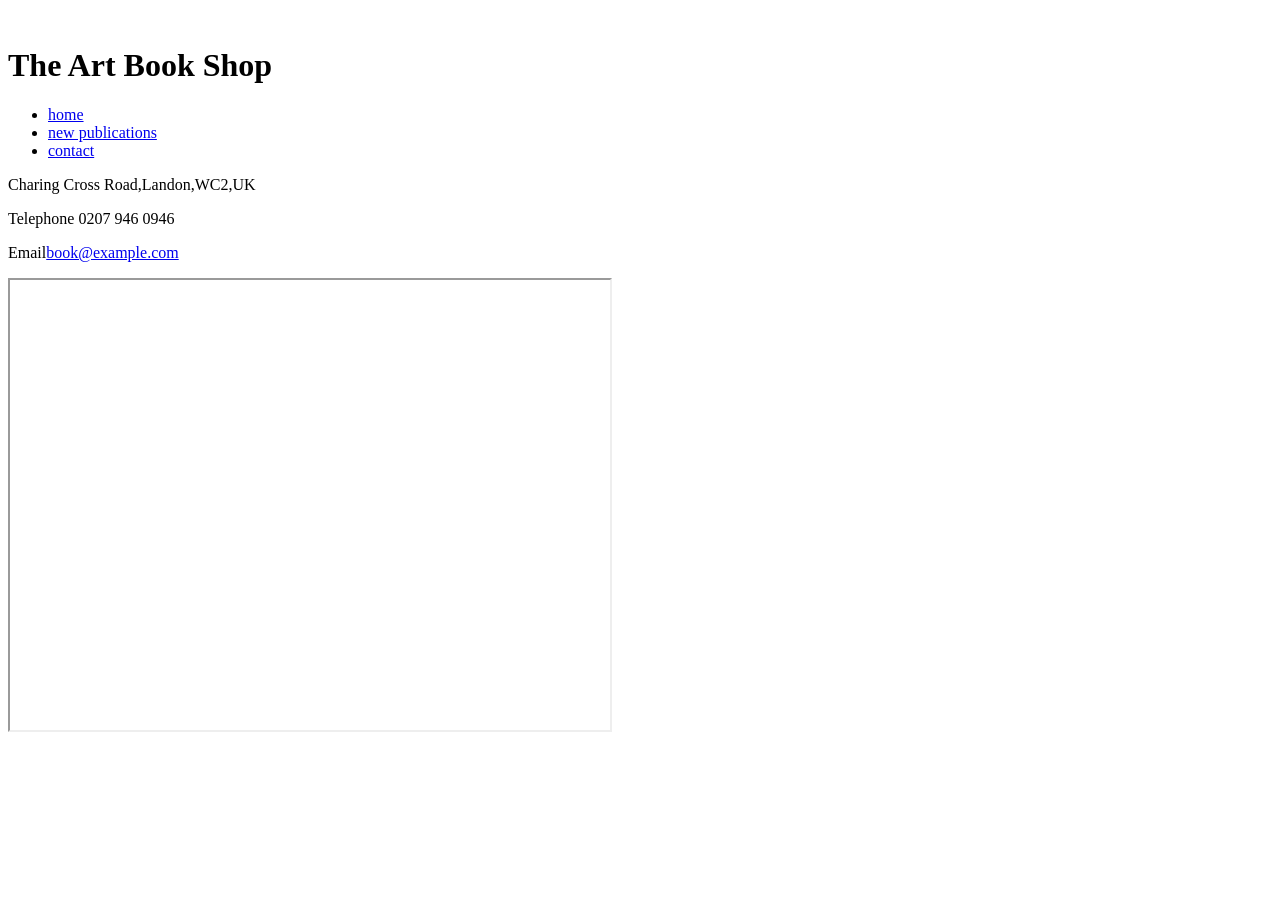
<file: bootstrap_project_location/index.html>
<!DOCTYPE html>
<html>
  <head>
    <title>The Art Book Shop</title>
  </head>
  <body>
    <br>
    <h1><strong>The Art Book Shop</strong></h1>
    <ul>
      <li><a href="#">home</a></li>
      <li><a href="#">new publications</a></li>
      <li><a href="#">contact</a></li>
    </ul>
    <p>Charing Cross Road,Landon,WC2,UK</p>
    <p>Telephone 0207 946 0946</p>
    <p>Email<a href="books@example">book@example.com</a></p>
    <iframe src="https://www.google.com/maps/embed?pb=!1m18!1m12!1m3!1d125531.57793013378!2d76.15320964155632!3d10.511548708807199!2m3!1f0!2f0!3f0!3m2!1i1024!2i768!4f13.1!3m3!1m2!1s0x3ba7ee15ed42d1bb%3A0x82e45aa016ca7db!2sThrissur%2C%20Kerala!5e0!3m2!1sen!2sin!4v1570886674778!5m2!1sen!2sin" width="600" height="450"></iframe>
  </body>
</html>
</file>
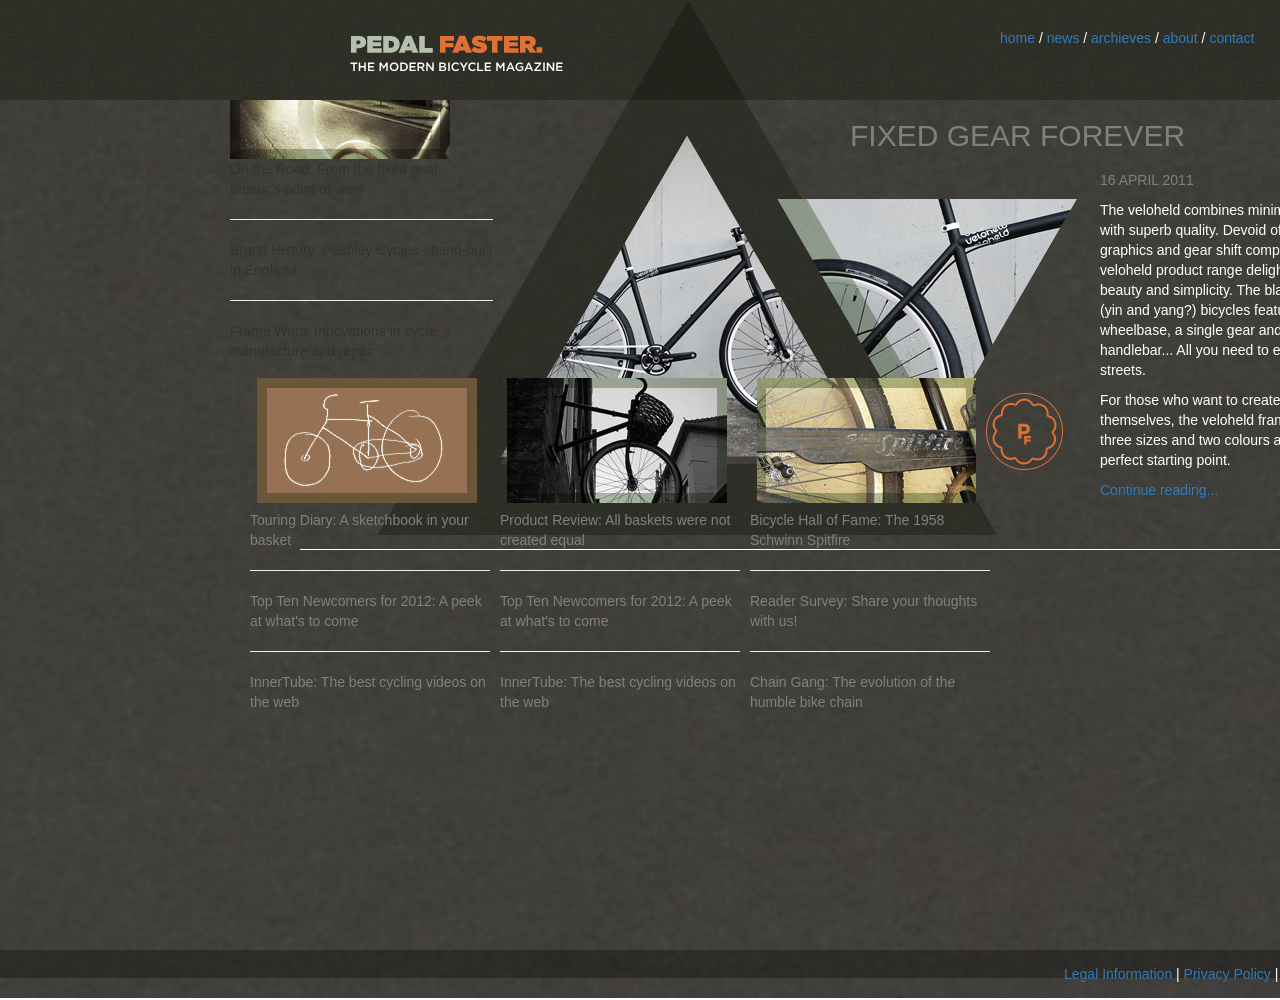
<file: html_css_BootStrap_project_Triangle/index.html>
<!DOCTYPE html>
<html>

<head>
  <!--link for stylesheet -->
  <link rel="stylesheet" href="style.css">
  <!--link for font family -->
  <link rel="stylesheet" href="https://maxcdn.bootstrapcdn.com/bootstrap/3.3.7/css/bootstrap.min.css" integrity="sha384-BVYiiSIFeK1dGmJRAkycuHAHRg32OmUcww7on3RYdg4Va+PmSTsz/K68vbdEjh4u" crossorigin="anonymous">
<!-- link gor bootstrap-->
  <link href="https://fonts.googleapis.com/css?family=Ubuntu" rel="stylesheet">
  <title>Pedal Faster</title>
</head>

<body>
  <!--main div starts here -->
  <div class="div1">
    <!--div for header -->
    <div class="divforheader">
      <div class="divfortextinheader">
        <img src="logo.png">
      </div>
      <div class="divforimageinheader">
        <img src="header-triangle.png">
      </div>
      <div class="divfornav">
        <a class="t" href="#">home <span style="color:white"> /</span></a>
        <a class="t" href="#"> news <span style="color:white"> /</span></a>
        <a class="t" href="#"> archieves <span style="color:white"> /</span></a>
        <a class="t" href="#"> about <span style="color:white"> /</span></a>
        <a class="t" href="#"> contact </a>
      </div>
    </div>
    <!--div for header ends here -->
    <div class="triangle">
      <img src="bg-triangle.png">
    </div>
    <!--division 2 starts here -->
    <div class="div2">
      <div class="div2cycle">
        <img src="triangles.png">
      </div>
      <div class="div2head">
        <p class="t">FIXED GEAR FOREVER</P>
      </div>
      <div class="div2text">
        <p style="font-size:14px; color:gray">16 APRIL 2011</p>
        <p style="color:white">The veloheld combines minimalist design with superb quality. Devoid of excessive graphics and gear shift components, the veloheld product range delights us with its beauty and simplicity. The black and white (yin and
          yang?) bicycles feature a short wheelbase, a single gear and a narrow handlebar... All you need to explore the city streets.</p>
        <p style="color:white">For those who want to create their bike themselves, the veloheld frames come in three sizes and two colours and are the perfect starting point.</p>
        <a href="#">Continue reading...</a>
      </div>
    </div>
    <!--division 2 ends here  -->
    <!--division 3 starts here -->
    <a href="#" style="font-size:24px">MORE ARTICLES</a>
    <div class="container">
      <div class="row">
        <div class="col-md-3">
        <img src="more1.jpg">
          <p class="t">On the Road: From the fixed gear fanatic's point of view</p>
          <hr>
          <p class="t">Brand History: Pashley Cycles - hand-built in England</p>
          <hr>
          <p class="t">Frame Wars: Innovations in cycle manufacture and repair</p>
        </div>
        </div>
      </div>
      <div class="partition2">
        <img style="padding:.5em;" src="more2.jpg">
        <div class="text">
          <p class="t">Touring Diary: A sketchbook in your basket</p>
          <hr>
          <p class="t">Top Ten Newcomers for 2012: A peek at what's to come</p>
          <hr>
          <p class="t">InnerTube: The best cycling videos on the web</p>
        </div>
      </div>
      <div class="partition3">
        <img style="padding:.5em;" src="more3.jpg">
        <div class="text">
          <p class="t">Product Review: All baskets were not created equal</p>
          <hr>
          <p class="t">Top Ten Newcomers for 2012: A peek at what's to come</p>
          <hr>
          <p class="t">InnerTube: The best cycling videos on the web</p>
        </div>
      </div>
      <div class="partition4">
        <img style="padding:.5em;" src="more4.jpg">
        <div class="text">
          <p class="t">Bicycle Hall of Fame: The 1958 Schwinn Spitfire</p>
          <hr>
          <p class="t">Reader Survey: Share your thoughts with us!</p>
          <hr>
          <p class="t">Chain Gang: The evolution of the humble bike chain</p>
        </div>
      </div>
    </div>
    <!--division3 ends here -->
    <!--division 4 starts here -->
    <div class="div4">
      <a style="margin-left:1050px" href="#">Legal Information<span style="color:white"> |</span></a>
      <a href="#">Privacy Policy<span style="color:white"> |</span></a>
      <a href="#">Copyright &copy Pedal Faster 2011</a>
    </div>
    <!--division 4 ends here -->
  </div>
  <!--main division ends here -->
</body>

</html>
</file>
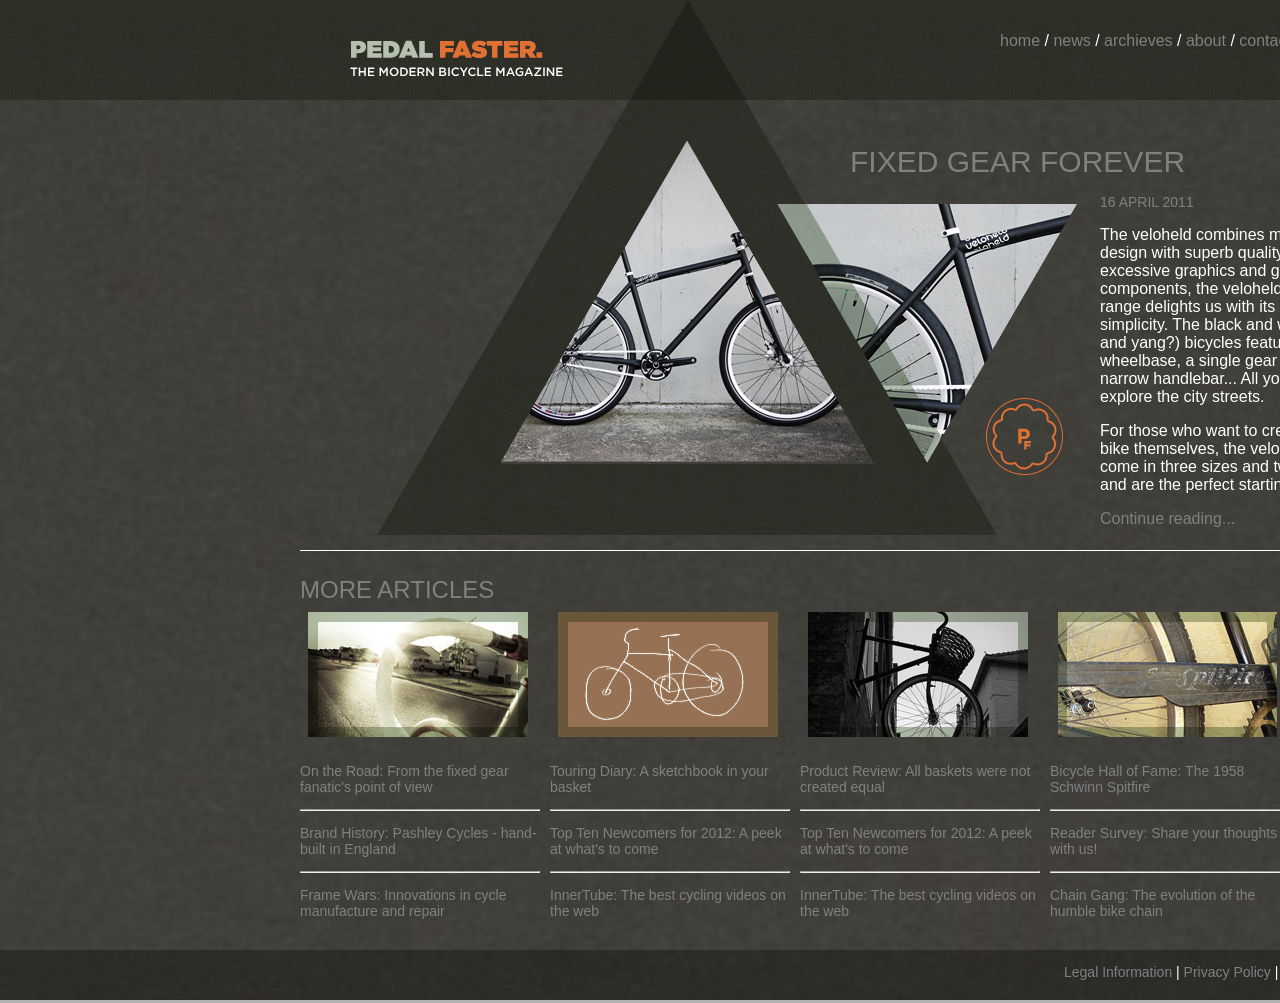
<file: html_css_bootstrap_project_trianglewebpage/index.html>
<!DOCTYPE html>
<html>

<head>
  <!--link for stylesheet -->
  <link rel="stylesheet" href="style.css">
  <!--link for font family -->
  <link href="https://fonts.googleapis.com/css?family=Ubuntu" rel="stylesheet">
  <title>Pedal Faster</title>
</head>

<body>
  <!--main div starts here -->
  <div class="div1">
    <!--div for header -->
    <div class="divforheader">
      <div class="divfortextinheader">
        <img src="logo.png">
      </div>
      <div class="divforimageinheader">
        <img src="header-triangle.png">
      </div>
      <div class="divfornav">
        <a class="t" href="#">home <span style="color:white"> /</span></a>
        <a class="t" href="#"> news <span style="color:white"> /</span></a>
        <a class="t" href="#"> archieves <span style="color:white"> /</span></a>
        <a class="t" href="#"> about <span style="color:white"> /</span></a>
        <a class="t" href="#"> contact </a>
      </div>
    </div>
    <!--div for header ends here -->
    <div class="triangle">
      <img src="bg-triangle.png">
    </div>
    <!--division 2 starts here -->
    <div class="div2">
      <div class="div2cycle">
        <img src="triangles.png">
      </div>
      <div class="div2head">
        <p class="t">FIXED GEAR FOREVER</P>
      </div>
      <div class="div2text">
        <p style="font-size:14px; color:gray">16 APRIL 2011</p>
        <p style="color:white">The veloheld combines minimalist design with superb quality. Devoid of excessive graphics and gear shift components, the veloheld product range delights us with its beauty and simplicity. The black and white (yin and
          yang?) bicycles feature a short wheelbase, a single gear and a narrow handlebar... All you need to explore the city streets.</p>
        <p style="color:white">For those who want to create their bike themselves, the veloheld frames come in three sizes and two colours and are the perfect starting point.</p>
        <a href="#">Continue reading...</a>
      </div>
    </div>
    <!--division 2 ends here  -->
    <!--division 3 starts here -->
    <div class="div3">
      <a href="#" style="font-size:24px">MORE ARTICLES</a>
      <div class="partition1">
        <img style="padding:.5em;" src="more1.jpg">
        <div class="text">
          <p class="t">On the Road: From the fixed gear fanatic's point of view</p>
          <hr>
          <p class="t">Brand History: Pashley Cycles - hand-built in England</p>
          <hr>
          <p class="t">Frame Wars: Innovations in cycle manufacture and repair</p>
        </div>
      </div>
      <div class="partition2">
        <img style="padding:.5em;" src="more2.jpg">
        <div class="text">
          <p class="t">Touring Diary: A sketchbook in your basket</p>
          <hr>
          <p class="t">Top Ten Newcomers for 2012: A peek at what's to come</p>
          <hr>
          <p class="t">InnerTube: The best cycling videos on the web</p>
        </div>
      </div>
      <div class="partition3">
        <img style="padding:.5em;" src="more3.jpg">
        <div class="text">
          <p class="t">Product Review: All baskets were not created equal</p>
          <hr>
          <p class="t">Top Ten Newcomers for 2012: A peek at what's to come</p>
          <hr>
          <p class="t">InnerTube: The best cycling videos on the web</p>
        </div>
      </div>
      <div class="partition4">
        <img style="padding:.5em;" src="more4.jpg">
        <div class="text">
          <p class="t">Bicycle Hall of Fame: The 1958 Schwinn Spitfire</p>
          <hr>
          <p class="t">Reader Survey: Share your thoughts with us!</p>
          <hr>
          <p class="t">Chain Gang: The evolution of the humble bike chain</p>
        </div>
      </div>
    </div>
    <!--division3 ends here -->
    <!--division 4 starts here -->
    <div class="div4">
      <a style="margin-left:1050px" href="#">Legal Information<span style="color:white"> |</span></a>
      <a href="#">Privacy Policy<span style="color:white"> |</span></a>
      <a href="#">Copyright &copy Pedal Faster 2011</a>
    </div>
    <!--division 4 ends here -->
  </div>
  <!--main division ends here -->
</body>

</html>
</file>
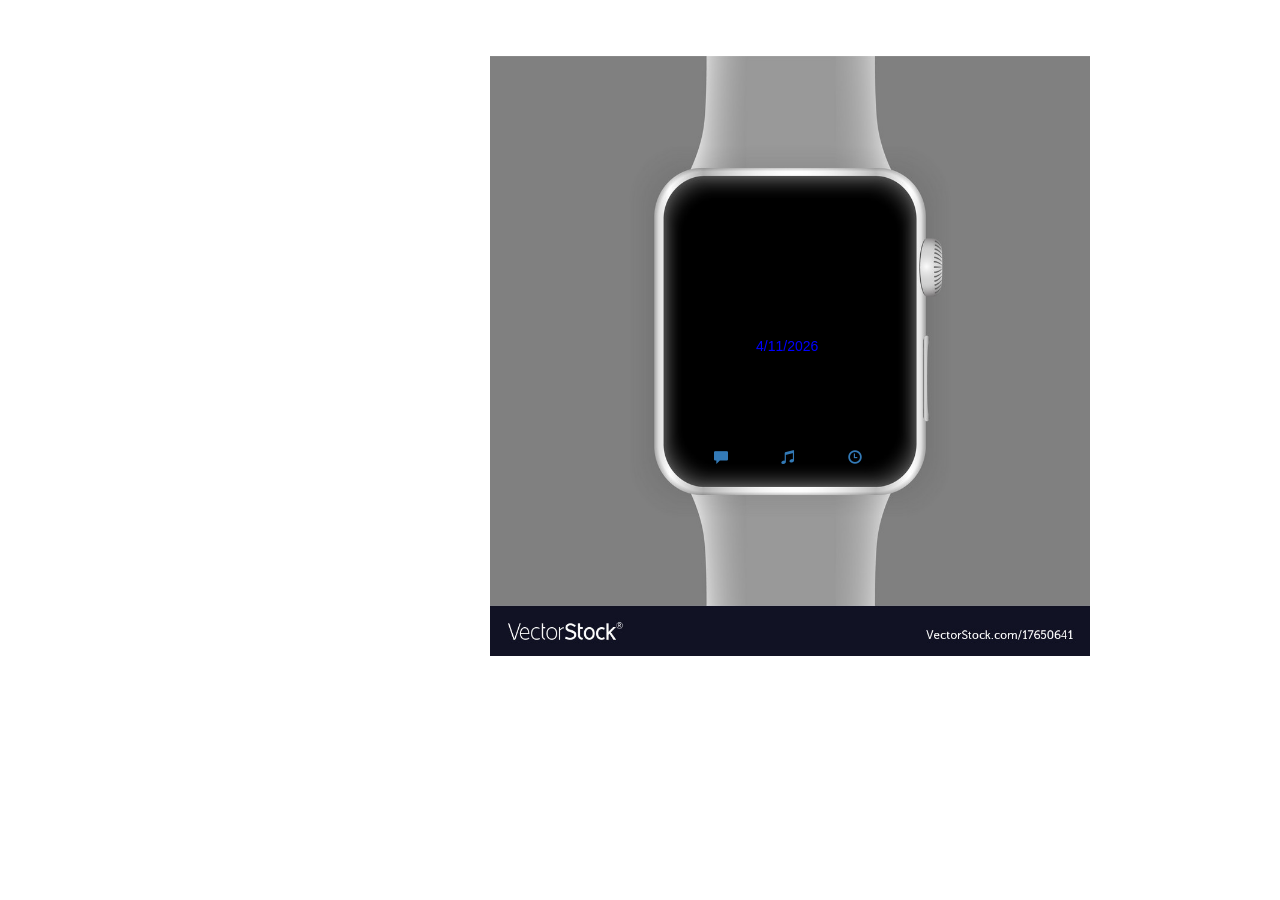
<file: html_css_js_project_stopwatch/index.html>
<!DOCTYPE html>
<html>
  <head>
    <title>smart watch</title>
    <meta name="viewport" content="width=device-width, initial-scale=1">
    <link rel="stylesheet" href="https://cdnjs.cloudflare.com/ajax/libs/font-awesome/4.7.0/css/font-awesome.min.css">
    <link rel="stylesheet" href="https://maxcdn.bootstrapcdn.com/bootstrap/3.3.7/css/bootstrap.min.css" integrity="sha384-BVYiiSIFeK1dGmJRAkycuHAHRg32OmUcww7on3RYdg4Va+PmSTsz/K68vbdEjh4u" crossorigin="anonymous">
     <script src="https://ajax.googleapis.com/ajax/libs/jquery/3.4.1/jquery.min.js"></script>
     <style media="screen">
       /*#section
       {
         overflow: scroll;
       }*/
     </style>
  </head>
  <body onload="startTime()">
    <div style="margin-left:35em;margin-top:4em;">
      <img src="watch.jpg" width="600" height="600">
      <div style="position:absolute;margin-left:16em;top:32em;">
        <nav>
          <a href="index1.html" class="current"><span class="glyphicon glyphicon-comment"></span></a>
          <a href="index2.html"style="margin-left:3.5em;"><span class="glyphicon glyphicon-music"></span></a>
          <a href="index3.html"style="margin-left:3.5em;"><span class="glyphicon glyphicon-time"></span></a>
        </nav>
        </div>
        <section id="section">
                <div id="content">
                  <div id="clock" style="color:white;font-size:25px;position:absolute;top:12em;margin-left:10em;"></div>
                  <div id="date" style="position:absolute;color:blue;top:24em;margin-left:19em;"></div>
                </div>
        </section>
    </div>
    <script type="text/javascript"src="javascript.js"></script>
  </body>
</html>
</file>
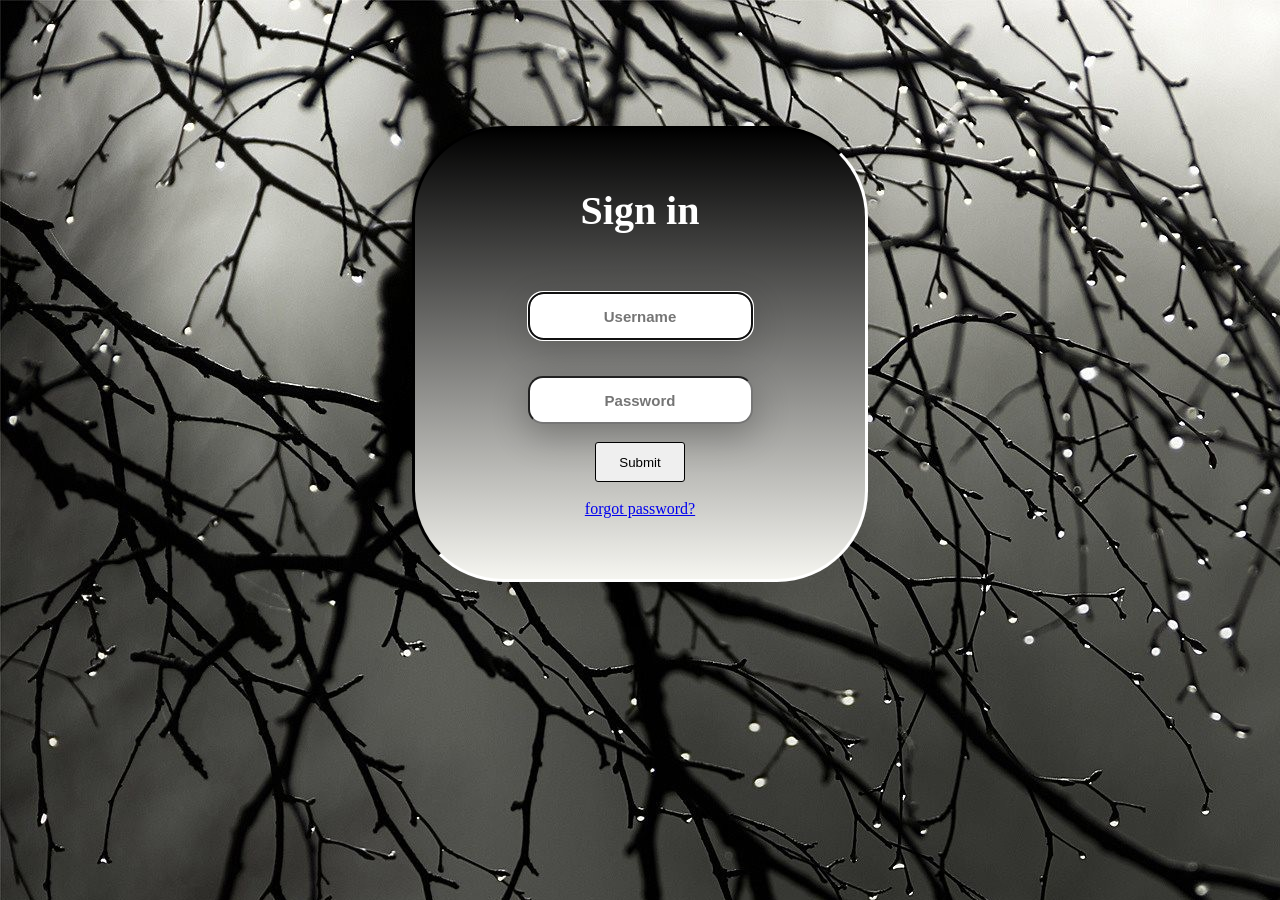
<file: html_css_project_loginPage/index.html>
<!DOCTYPE html>
<html>
  <head>
    <title>Login page</title>
    <link rel="stylesheet" href="style.css">
  </head>

  <body>
    <div class="margin">
    <center><div class="border">
      <br>
      <p>Sign in</p>
      <br>
      <input class="us" id="user" type="text" required="required" placeholder="Username">
      <div id="fe">
      </div>
      <br><br>
      <input class="ps" type="text" required="required" placeholder="Password">
      <br><br>
      <input class="sub" type="submit" name="Submit" value="Submit">
      <br><br>
      <a href="#">forgot password?</a>
    </div></center>
    </div>
      <script src="script.js"type="text/javascript"></script>
  </body>
</html>
</file>
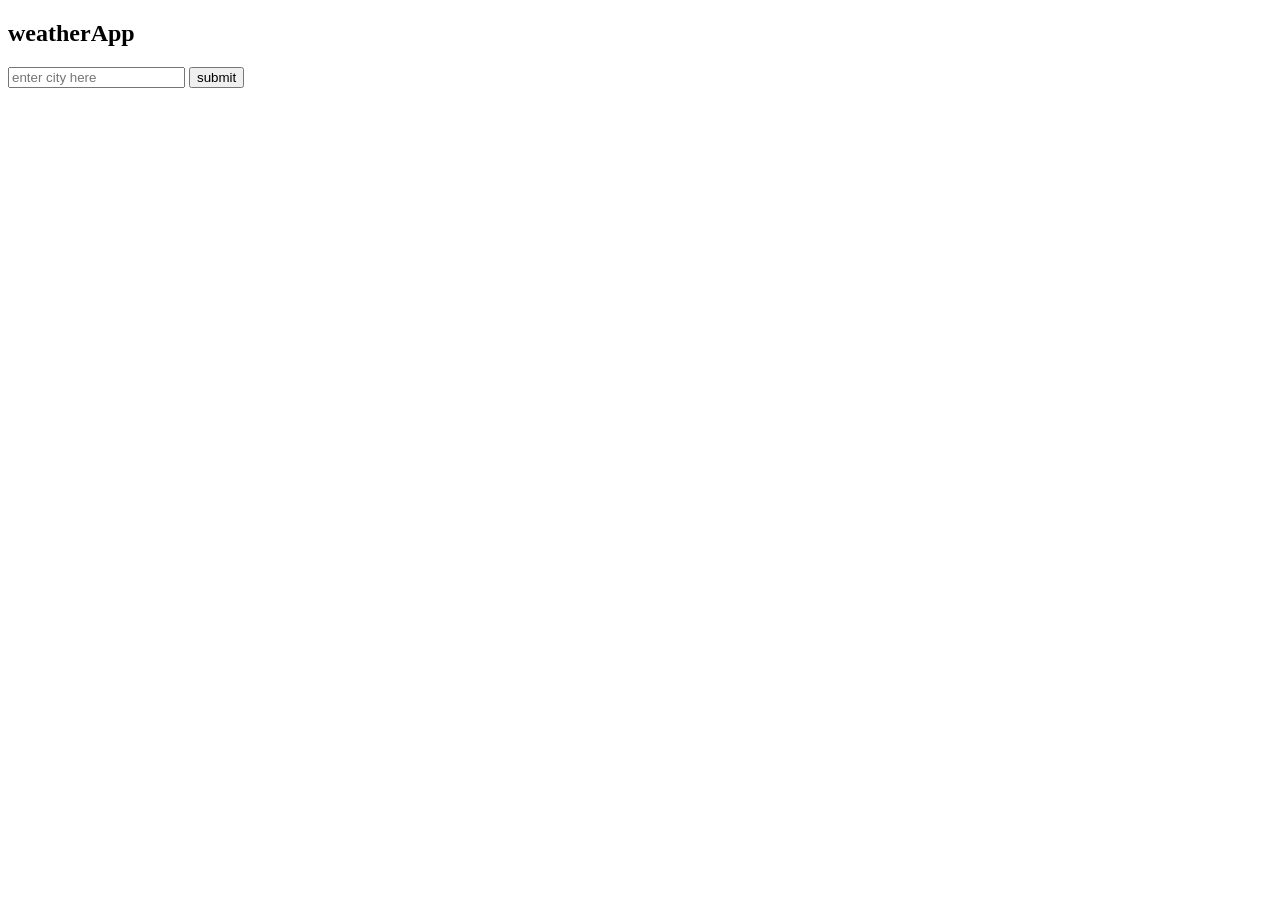
<file: html_js_css_project_weatherapp/index.html>
<!DOCTYPE html>
<html>
  <head>
    <title>My weatherApp</title>
  </head>
  <body>
    <h2>weatherApp</h2>
    <input id="city" type="text"placeholder="enter city here">
    <button id="submitcity"type="button">submit</button>
    <div id="weather"></div>
    <!-- link for jquery-->
    <div id="description"></div>
    <script src="https://ajax.googleapis.com/ajax/libs/jquery/3.1.1/jquery.min.js"></script>
    <script src="https://maxcdn.bootstrapcdn.com/bootstrap/3.3.7/js/bootstrap.min.js" integrity="sha384-Tc5IQib027qvyjSMfHjOMaLkfuWVxZxUPnCJA7l2mCWNIpG9mGCD8wGNIcPD7Txa" crossorigin="anonymous"></script>
    <!--local javascripts link-->
    <script src="javascript.js"></script>
  </body>
</html>
</file>
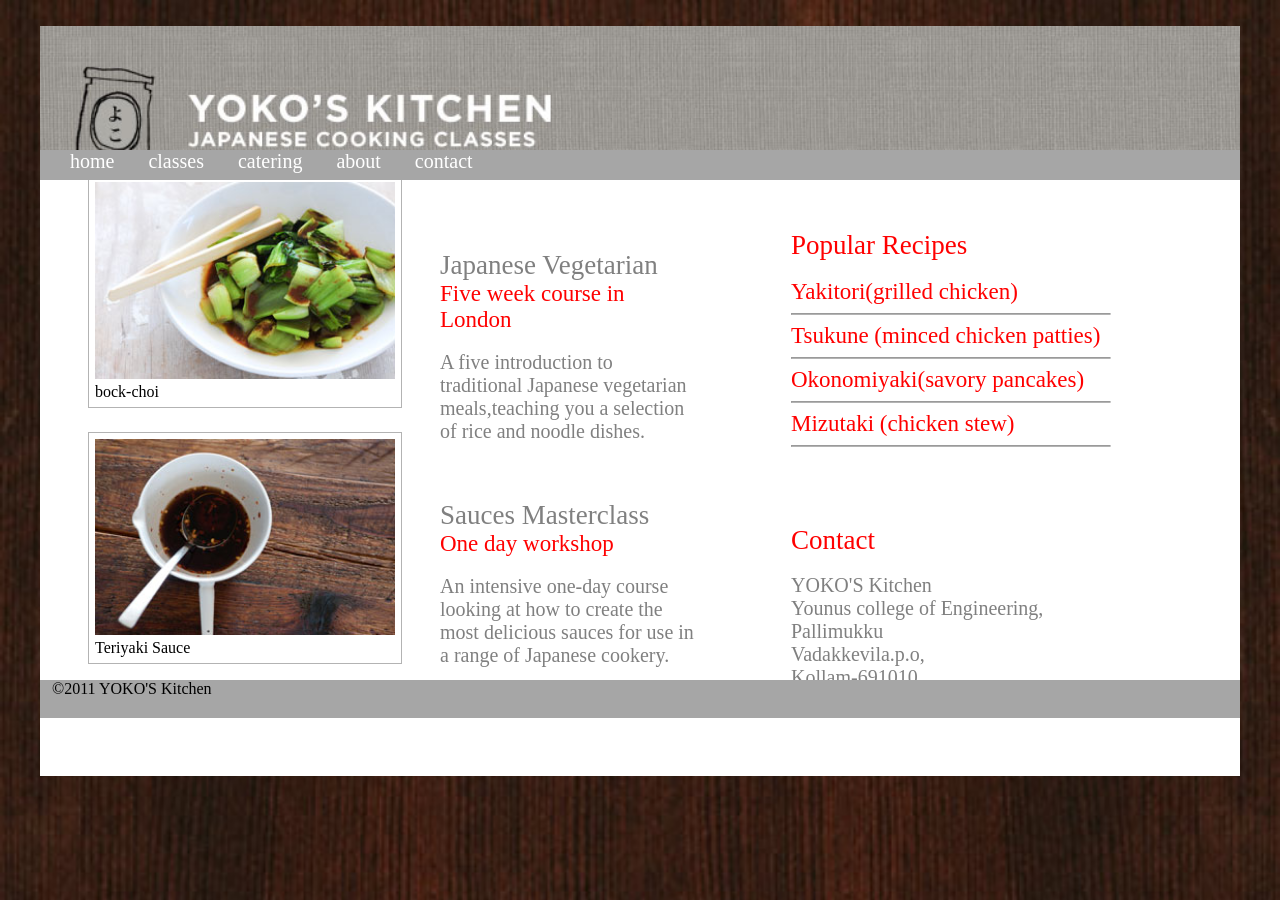
<file: html_Project_1_yokos kitchen/index.html>
<!DOCTYPE html>
<html>
  <head>
    <title>task 2</title>
    <link rel="stylesheet" href="stylesheet.css">
    <link href="https://fonts.googleapis.com/css?family=Ubuntu" rel="stylesheet">
  </head>

  <body>
        <br>
          <div class="border">
            <div class="div1">
          <header></header>
          <div class="home">
            <a class="bordertotext" href="#">  home</a>
            <a class="bordertotext" href="#">  classes</a>
            <a class="bordertotext" href="#">  catering</a>
            <a class="bordertotext" href="#">  about</a>
            <a class="bordertotext" href="#">  contact</a>
          </div>
          </div>
          <div>
            <div class="div1" id="image" >
              <img src="bok-choi.jpg" width="300">
              <figcaption>bock-choi</figcaption>
            </div>
            <div class="div1" id="image">
                <img src="teriyaki.jpg" width="300">
                <figcaption>Teriyaki Sauce</figcaption>
            </div>
          </div>
          <div >
            <div class="div2">
              <div class="head gray">Japanese Vegetarian</div>
              <div class="red head1">Five week course in London</div>
              <br>
              <div class="gray head2">A five introduction to traditional Japanese vegetarian meals,teaching you a selection of rice and noodle dishes.</div>
            </div >
            <div class="div3">
              <div  class="head gray">Sauces Masterclass</div>
              <div class="red head1">One day workshop</div>
              <br>
              <div class="gray head2">An intensive one-day course looking at how to create the most delicious sauces for use in a range of Japanese cookery.</div>
            </div>
          </div>
          <div class="line">
          <div class="div4">
            <div class="head red">Popular Recipes</div>
            <br>
            <div class="red head1">Yakitori(grilled chicken)</div>
            <hr>
            <div class="red head1">Tsukune (minced chicken patties)</div>
            <hr>
            <div class="red head1">Okonomiyaki(savory pancakes)</div>
            <hr>
            <div class="red head1">Mizutaki (chicken stew)</div>
            <hr>
          </div>
          <div class="div5">
            <div class="red head">Contact</div>
            <br>
            <div class="gray head2">YOKO'S Kitchen<br>Younus college of Engineering,<br>Pallimukku<br>Vadakkevila.p.o,<br>Kollam-691010,</div>
            <br><br>
          </div>
          </div>
          <footer><p style="padding-bottom:2%; padding-left: 1%;">&copy2011 YOKO'S Kitchen</p></footer>
  </body>
</html>
</file>
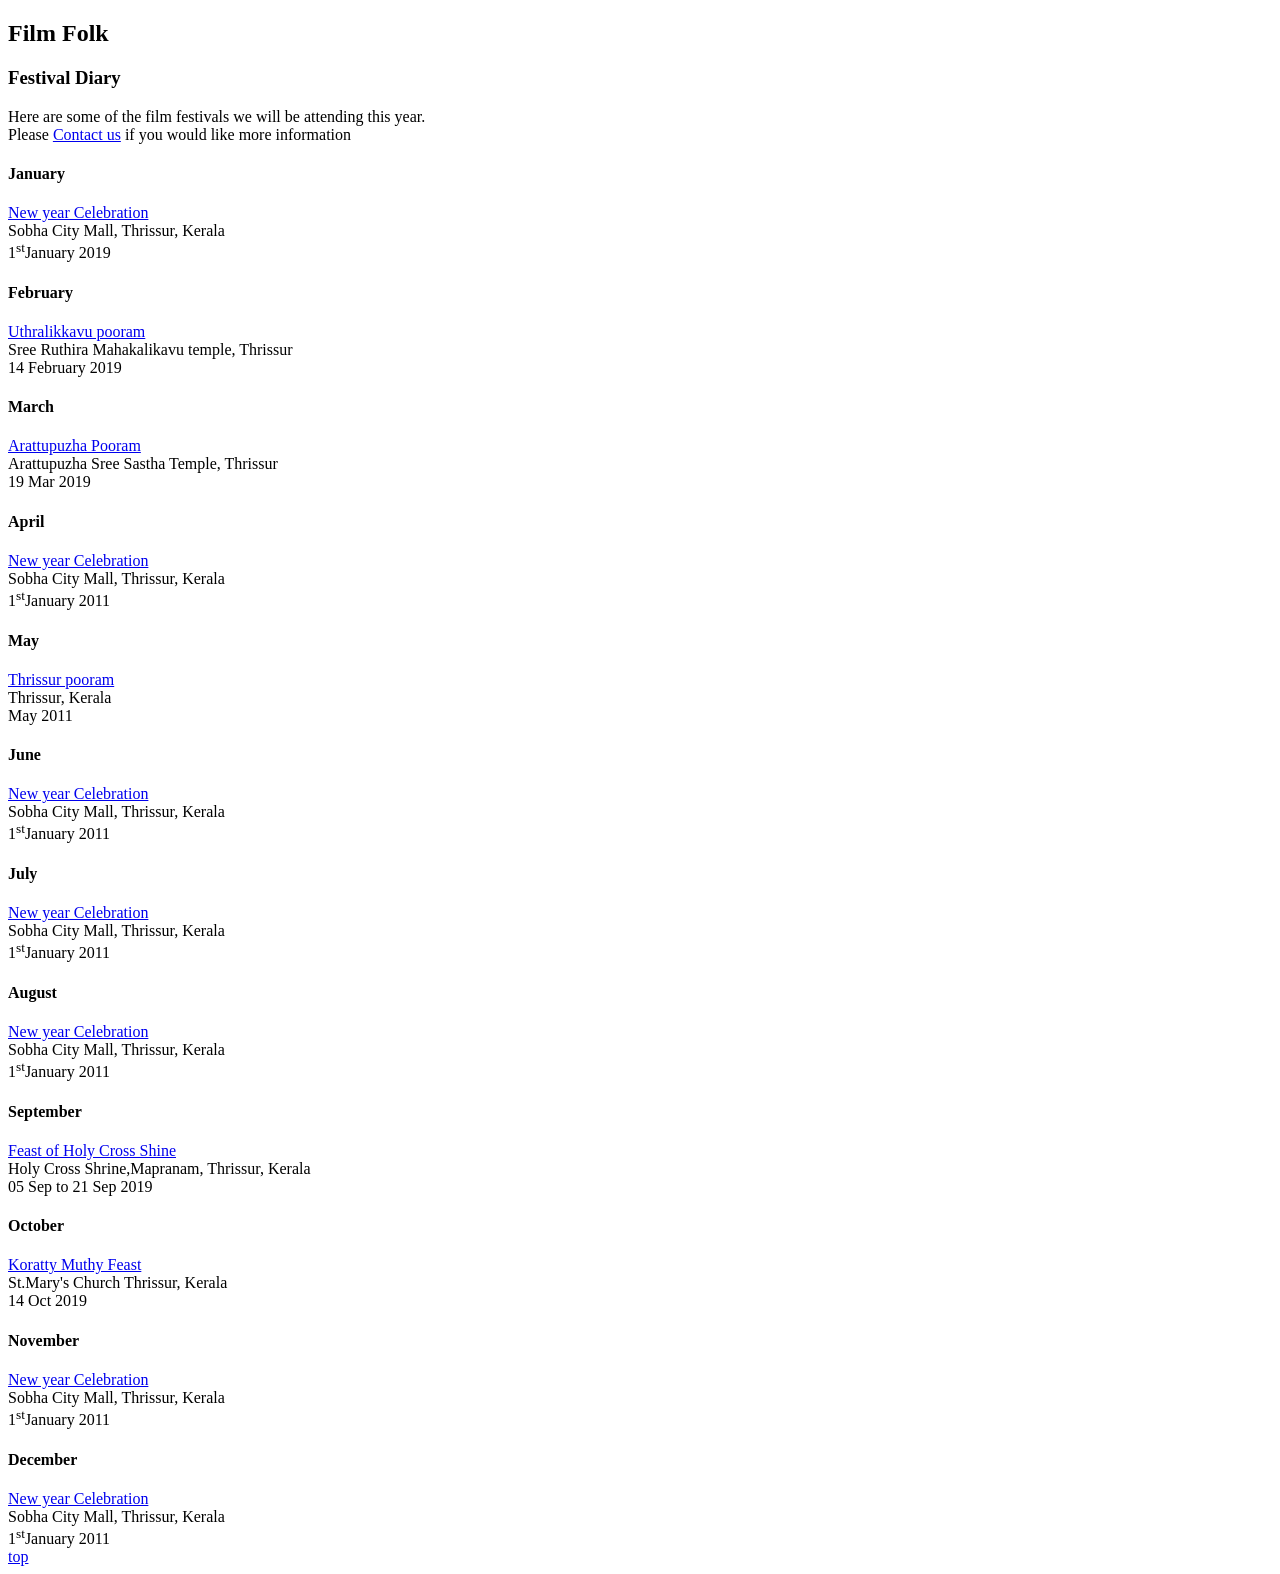
<file: html_project_fest/index.html>
<!DOCTYPE html>
<html>
<head>
  <title>task1</title>
</head>
<body>
  <h2><strong>Film Folk</strong></h2>
  <h3>Festival Diary</h3>
  <p>Here are some of the film festivals we will be attending this year.<br>Please <a href="contact us.html">Contact us</a> if you would like more information</p>
  <h4>January</h4>
  <a href="https://en.wikipedia.org/wiki/New_Year">New year Celebration<br></a>
  Sobha City Mall, Thrissur, Kerala <br>1<sup>st</sup>January 2019
<h4>February</h4>
<a href="https://www.keralatourism.org/event/uttralikkavu-pooram/52">Uthralikkavu pooram<br></a>
  Sree Ruthira Mahakalikavu temple, Thrissur<br>14 February 2019
<h4>March</h4>
<a href="https://www.keralatourism.org/event/arattupuzha-pooram/3">Arattupuzha Pooram<br></a>
  Arattupuzha Sree Sastha Temple, Thrissur <br>19 Mar 2019
<h4>April</h4>
<a href="https://en.wikipedia.org/wiki/New_Year">New year Celebration<br></a>
  Sobha City Mall, Thrissur, Kerala <br>1<sup>st</sup>January 2011
<h4>May</h4>
<a href="https://en.wikipedia.org/wiki/Thrissur_Pooram">Thrissur pooram<br></a>
 Thrissur, Kerala <br>May 2011
<h4>June</h4>
<a href="https://en.wikipedia.org/wiki/New_Year">New year Celebration<br></a>
Sobha City Mall, Thrissur, Kerala <br>1<sup>st</sup>January 2011
<h4>July</h4>
<a href="https://en.wikipedia.org/wiki/New_Year">New year Celebration<br></a>
Sobha City Mall, Thrissur, Kerala <br>1<sup>st</sup>January 2011
<h4>August</h4>
<a href="https://en.wikipedia.org/wiki/New_Year">New year Celebration<br></a>
Sobha City Mall, Thrissur, Kerala <br>1<sup>st</sup>January 2011
<h4>September</h4>
<a href="https://www.keralatourism.org/event/mapranam-church-feast/29">Feast of Holy Cross Shine<br></a>
Holy Cross Shrine,Mapranam, Thrissur, Kerala <br>05 Sep to 21 Sep 2019
<h4>October</h4>
<a href="https://www.keralatourism.org/event/koratty-muthy-feast/96">Koratty Muthy Feast<br></a>
St.Mary's Church Thrissur, Kerala <br>14 Oct 2019
<h4>November</h4>
<a href="https://en.wikipedia.org/wiki/New_Year">New year Celebration<br></a>
 Sobha City Mall, Thrissur, Kerala <br>1<sup>st</sup>January 2011
<h4>December</h4>
<a href="https://en.wikipedia.org/wiki/New_Year">New year Celebration<br></a>
Sobha City Mall, Thrissur, Kerala <br>1<sup>st</sup>January 2011<br>
<a href="task1.html" target="_top">top</a>
</body>
</html>
</file>
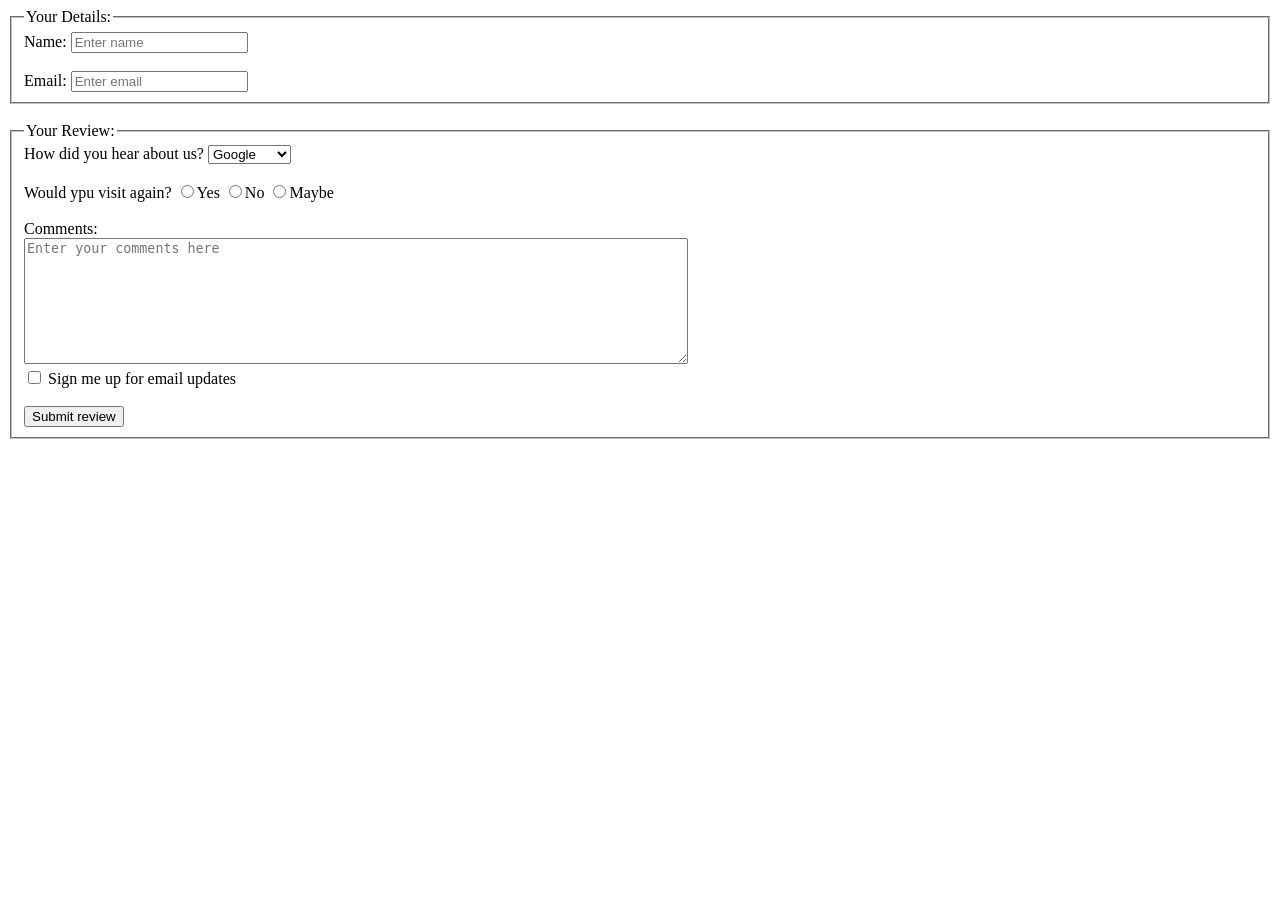
<file: html_project_googleform/index.html>
<!DOCTYPE html>
<html>
  <head>
    <title>Google Form</title> <!--titile-->
  </head>
  <form action="#" method="post"><!--the form starts here-->
    <fieldset> <!--first field for name and email-->
      <legend>Your Details:</legend>
      Name:
      <input type="text" placeholder="Enter name" name="Username"><br><br>
      Email:
      <input type="text" placeholder="Enter email" name="Email">
    </fieldset><!--first field for name and email ends here-->
    <br>
    <fieldset> <!--second field for review-->
      <legend>Your Review:</legend>
    How did you hear about us?
    <select>  <!--for drop down box-->
      <option value="Google">Google</option>
      <option value="Whatsapp">Whatsapp</option>
      <option value="Instagram">Instagram</option>
    </select>
    <br><br>
    Would ypu visit again?
    <input type="radio" name="yes" value="Yes">Yes  <!--for radio button-->
    <input type="radio"  name="yes" value="No">No
    <input type="radio" name="yes" value="Maybe">Maybe
    <br><br>
    Comments:
    <br>
    <textarea placeholder="Enter your comments here" rows="8" cols="80"></textarea><br><!--for textarea-->
    <input type="checkbox"> Sign me up for email updates<!--for checkbox-->
    <br><br>
    <input type="submit" value="Submit review"><!-- for submit button-->
  </fieldset><!--second field for review ends here-->
</form><!--the form ends here-->
</html>
</file>
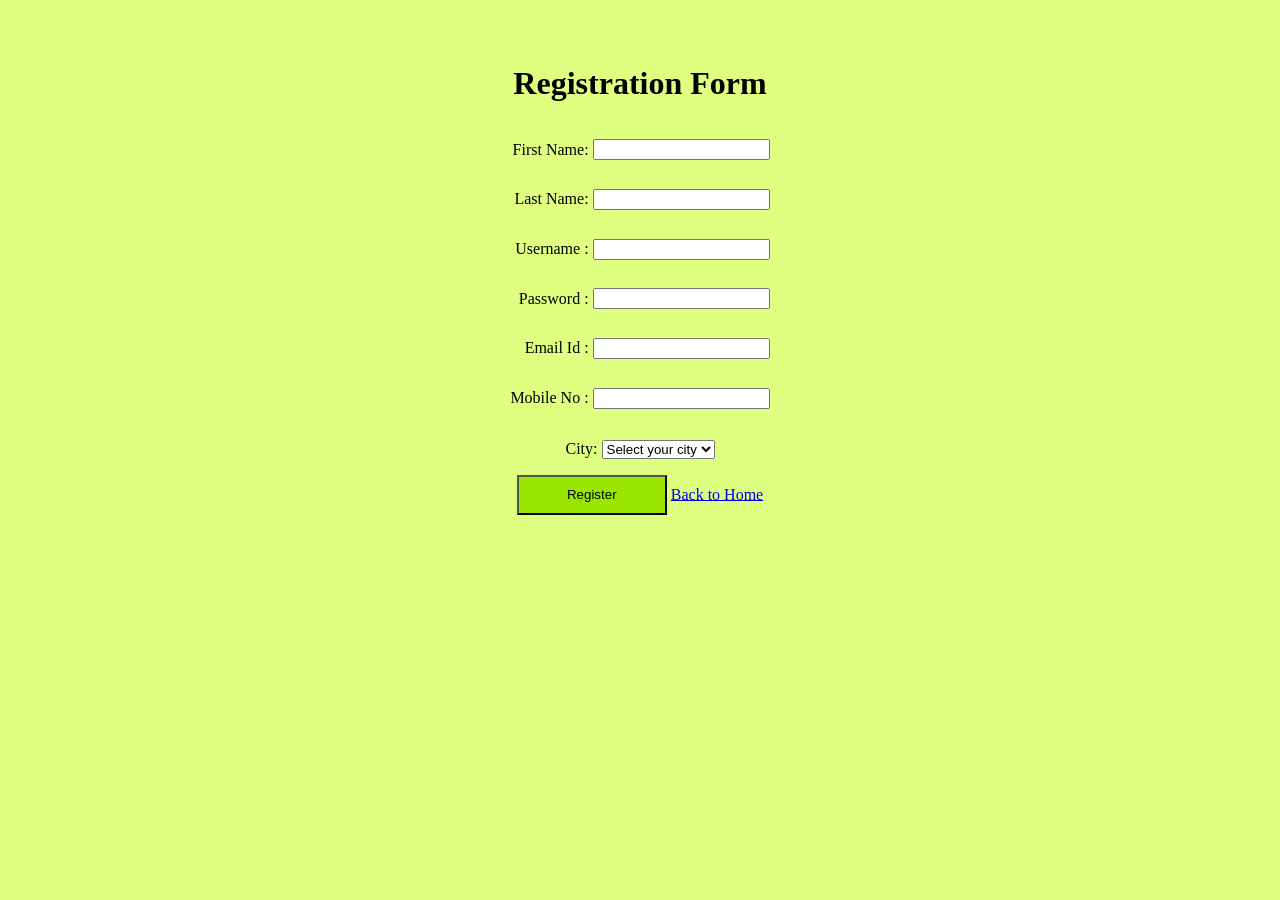
<file: html_project_registrationPage/index.html>
<!DOCTYPE html>
<html>
  <head>
    <title>formTask2</title>
  </head>
  <body bgcolor=#dfff80>
    <br><br>
    <center>
    <strong><h1>Registration Form</h1></strong>
    </center>
    <!--Registration form starts here-->
  <form   action="#" method="post">

    <center>
      <table height="300">
        <tr>
          <td align=right>First Name:</td>
          <td><input type="text" name="First Name"></td>
        </tr>
        <tr>
          <td align=right>Last Name:</td>
          <td>  <input type="text" name="Last Name"></td>
        </tr>
        <tr>
          <td align=right>  Username :</td>
          <td>  <input type="text" name="Username"></td>
        </tr>
        <tr>
          <td align=right>  Password :</td>
          <td>  <input type="text" name="Password"></td>
        </tr>
        <tr>
          <td align=right>Email Id :</td>
          <td>  <input type="text" name="Email"></td>
        </tr>
        <tr>
          <td align=right>Mobile No  :</td>
          <td>  <input type="text" name="Mobile No"></td>
        </tr>
      </table>
      <!-- to select city-->
      <p>City:
        <select>
          <option value="Select your city">Select your city</option>
          <option value="Alapuzha">Alapuzha</option>
          <option value="Kottayam">Kottayam</option>
          <option value="Thrissur">Thrissur</option>
        </select></p>
        <!-- for register button-->
      <input type="submit" style="Background-color: #99e600;color:black;width:150px;height:40px"  value="Register" >
      <a href="form_task3.html">Back to Home</a>
    </center>
  </form>
  <!--register form ends here -->
</body>
</html>
</file>
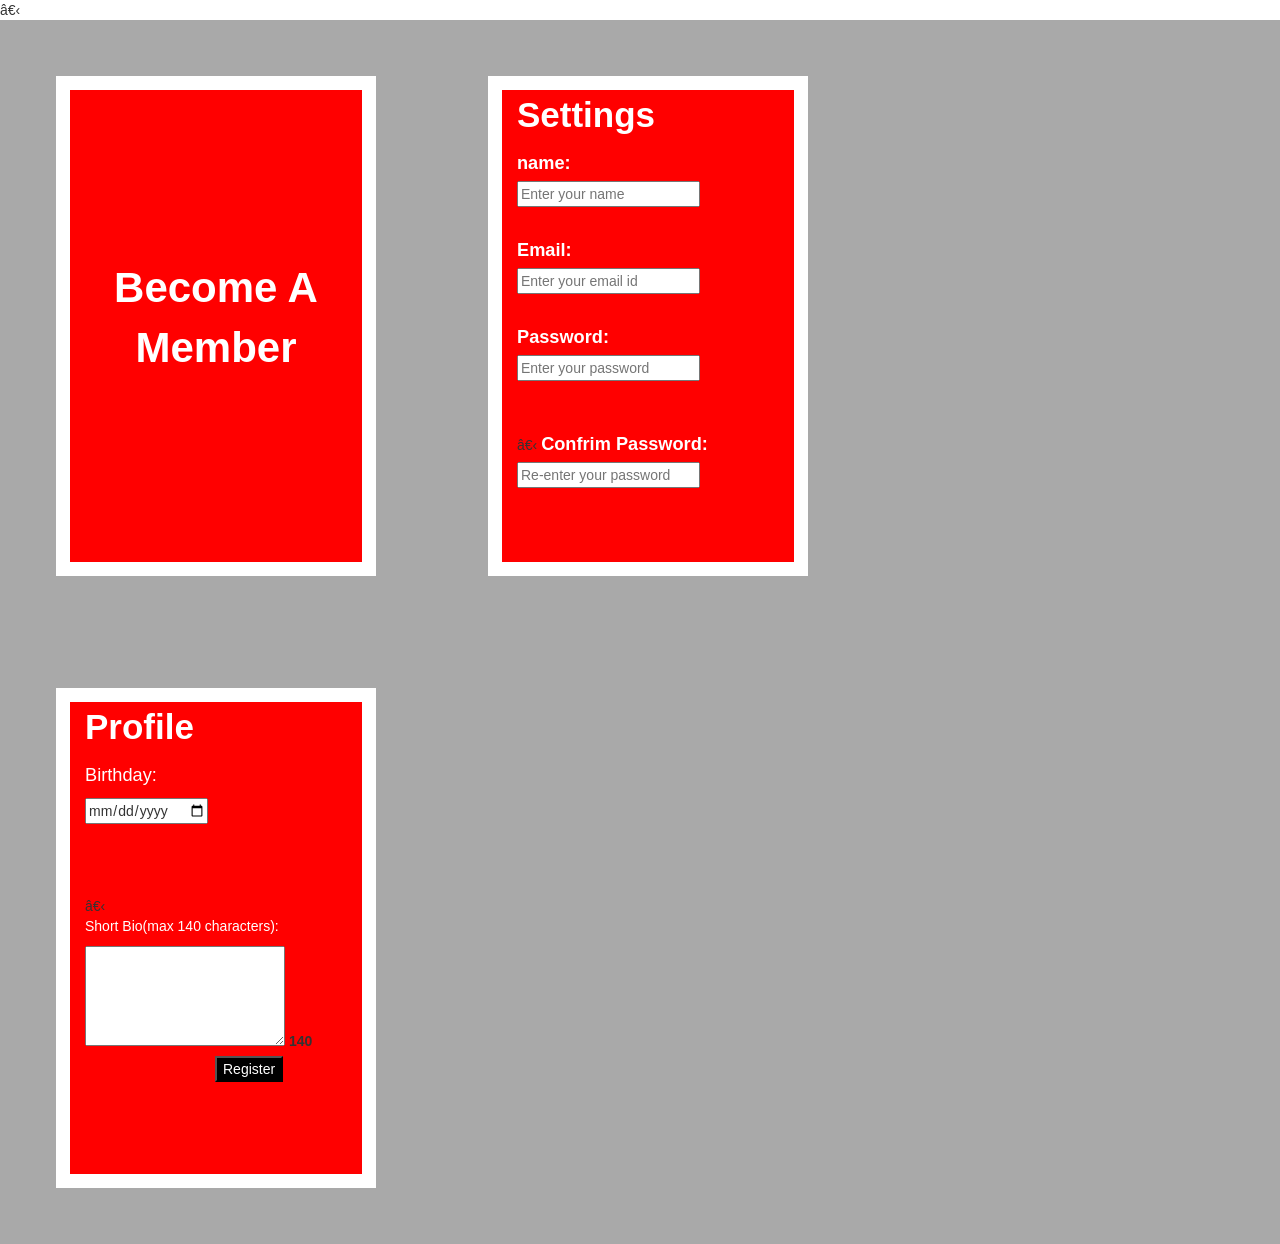
<file: JS_project_finalproject_Register page/index.html>
<!DOCTYPE html>
<html>
<head>
  <title>finalproject</title>
  <meta name="viewport" content="width=device-width, initial-scale=1">
  <link rel="stylesheet" href="https://cdnjs.cloudflare.com/ajax/libs/font-awesome/4.7.0/css/font-awesome.min.css">
  <link rel="stylesheet" href="https://maxcdn.bootstrapcdn.com/bootstrap/3.3.7/css/bootstrap.min.css" integrity="sha384-BVYiiSIFeK1dGmJRAkycuHAHRg32OmUcww7on3RYdg4Va+PmSTsz/K68vbdEjh4u" crossorigin="anonymous">
</head>

<body style="margin:0px">
  ​
  <div class="container" style="background-color:darkgray;height:100%;width:100%;">
    <div class="row">
      <div class="col-sm-12 col-md-2 col-lg-3" style="height:500px;;border:1em solid white;background-color:red;margin:4em;">
        <p style="color:white;font-size:3em;margin-top:4em;text-align:center;font-weight:bolder;">Become A Member</p>
      </div>
      <div class="col-sm-12 col-md-2 col-lg-3" style="height:500px;border:1em solid white;background-color:red;margin:4em;">
        <p style="color:white;font-size:2.5em;font-weight:bold;">Settings</p>
        <!-- username-->
        <label style="color:white;font-size:1.3em;" for="name">name:</label><br>
        <input id="uname" type="text" placeholder="Enter your name" onblur="Name()"><br>
        <p id="feedback" style="visibility:hidden;">Field is required</p>

        <!-- email-->
        <label style="color:white;font-size:1.3em;" for="">Email:</label><br>
        <input id="email" type="text"placeholder="Enter your email id" onblur="Email()"><br>
        <p id="E1" style="visibility:hidden;">Please enter a valid email</p>

        <!-- password-->
        <label style="color:white;font-size:1.3em;" for="">Password:</label><br>
        <input id="password" type="password" placeholder="Enter your password" onblur="Password()">
        <p id="P1" style="visibility: hidden;">Please make sure your password has atleast 8 characters</p>

        ​
        <!-- confirm password-->
        <label style="color:white;font-size:1.3em;" for="">Confrim Password:</label><br>
        <input id="confirmpassword" type="password" placeholder="Re-enter your password" onblur="Confirm()">
        <span id="tick" class="glyphicon glyphicon-ok" style="visibility:hidden;margin-left:-2em;color:green;"></span>
        <span id="crossmark" class="glyphicon glyphicon-remove" style="visibility: hidden;margin-left:-2em;color:red;"></span>
        <p id="CP1" style="visibility: hidden;">Field is required</p>
      </div>
      <!-- division 3-->
      <div class="col-sm-12 col-md-2 col-lg-3" style="height:500px;border:1em solid white;background-color:red;margin:4em;">
        <p style="font-size:2.5em;color:white;font-weight:bold;">Profile</p>
        <p style="font-size:1.3em;color:white;">Birthday:</p>
        <!--date of Birth-->
        <input id="dates" type="date" placeholder="Enter your Date ssof Birth" onblur="Age()"><br>
        <p id="age" style="visibility: hidden;">You need a parent's permission to join. <input type="checkbox">Tick here if your child can join:</p><br>
        ​
        <!--<textarea-->
        <p style="color:white;">Short Bio(max 140 characters):</p>
        <textarea id="textarea" style="width:200px; height:100px;" onkeyup="Texts()" maxlength="140"></textarea>
        <label id="count">140</label>
        <!--register button-->
        <a href="index.html"><button style="background-color:black;color:white;margin-left:130px;">Register</button></a>
      </div>
    </div>
  </div>
  <script type="text/javascript" src="javascript.js"></script>
</body>

</html>
</file>
<file: html_css_BootStrap_project_Triangle/style.css>
/*```css for body```*/
body {
  margin: 0;
  font-family: helvetica;
}
/*````css for main div */
.div1 {
  width: 1600px;
  height: 1000px;
  background-image: url("bg.jpg");
  background-repeat: no-repeat;
  background-size: 100%;
  border-bottom: 2px solid white;
  position: absolute;
}
/*````css for header */
.divforheader {
  width: 1600px;
  height: 100px;
  position: fixed;
  z-index: 50;
  background-image: url("bg-header.jpg");
}

.divfortextinheader {
  width: 300px;
  height: 100px;
  margin-left: 350px;
  top: 2.5em;
  position: absolute;
}

.divforimageinheader {
  width: 300px;
  height: 150px;
  margin-left: 630px;
}

.divfornav {
  margin-left: 1000px;
  top: 2em;
  position: absolute;
}

a {
  text-decoration: none;
  color:gray;
}

.triangle {
  position: absolute;
  margin-left: 377px;
}
/*````css for div2 */
.div2 {
  width: 1000px;
  height: 450px;
  top: 100px;
  margin-left: 300px;
  position: absolute;
  border-bottom: 1px solid white;
}

.div2cycle {
  position: absolute;
  margin-left: 200px;
  margin-top: 2.5em;
}

.div2head {
  position: absolute;
  margin-left: 550px;
  font-size: 30px;
  color: gray;
  margin-top: .5em;
}

.div2text {
  position: absolute;
  width: 270px;
  height: 400px;
  margin-left: 800px;
  margin-top: 5em;
}
/*````css for div2 */
.div3 {
  position: absolute;
  width: 1000px;
  height: 400px;
  margin-left: 300px;
  top: 36em;
}

.partition1 {
  position: absolute;
  width: 240px;
  height: 350px;
}

.text {
  color: gray;
  font-size: 14px;
}

.t {}

.t:hover {
  color: white;
}

.partition2 {
  position: absolute;
  width: 240px;
  height: 350px;
  margin-left: 250px;
}

.partition3 {
  position: absolute;
  width: 240px;
  height: 350px;
  margin-left: 500px;
}

.partition4 {
  position: absolute;
  width: 240px;
  height: 350px;
  margin-left: 750px;
}
/*````css for div4 */
.div4 {
  width: 1600px;
  height:25px;
  position: absolute;
  top: 950px;
  padding: 1em;
  font-size: 14px;
  background-color: rgba(0, 0, 0, 0.3);
}
</file>
<file: html_css_bootstrap_project_trianglewebpage/style.css>
/*```css for body```*/
body {
  margin: 0;
  font-family: helvetica;
}
/*````css for main div */
.div1 {
  width: 1600px;
  height: 1000px;
  background-image: url("bg.jpg");
  background-repeat: no-repeat;
  background-size: 100%;
  border-bottom: 2px solid white;
  position: absolute;
}
/*````css for header */
.divforheader {
  width: 1600px;
  height: 100px;
  position: fixed;
  z-index: 50;
  background-image: url("bg-header.jpg");
}

.divfortextinheader {
  width: 300px;
  height: 100px;
  margin-left: 350px;
  top: 2.5em;
  position: absolute;
}

.divforimageinheader {
  width: 300px;
  height: 150px;
  margin-left: 630px;
}

.divfornav {
  margin-left: 1000px;
  top: 2em;
  position: absolute;
}

a {
  text-decoration: none;
  color:gray;
}

.triangle {
  position: absolute;
  margin-left: 377px;
}
/*````css for div2 */
.div2 {
  width: 1000px;
  height: 450px;
  top: 100px;
  margin-left: 300px;
  position: absolute;
  border-bottom: 1px solid white;
}

.div2cycle {
  position: absolute;
  margin-left: 200px;
  margin-top: 2.5em;
}

.div2head {
  position: absolute;
  margin-left: 550px;
  font-size: 30px;
  color: gray;
  margin-top: .5em;
}

.div2text {
  position: absolute;
  width: 270px;
  height: 400px;
  margin-left: 800px;
  margin-top: 5em;
}
/*````css for div2 */
.div3 {
  position: absolute;
  width: 1000px;
  height: 400px;
  margin-left: 300px;
  top: 36em;
}

.partition1 {
  position: absolute;
  width: 240px;
  height: 350px;
}

.text {
  color: gray;
  font-size: 14px;
}

.t {}

.t:hover {
  color: white;
}

.partition2 {
  position: absolute;
  width: 240px;
  height: 350px;
  margin-left: 250px;
}

.partition3 {
  position: absolute;
  width: 240px;
  height: 350px;
  margin-left: 500px;
}

.partition4 {
  position: absolute;
  width: 240px;
  height: 350px;
  margin-left: 750px;
}
/*````css for div4 */
.div4 {
  width: 1600px;
  height:25px;
  position: absolute;
  top: 950px;
  padding: 1em;
  font-size: 14px;
  background-color: rgba(0, 0, 0, 0.3);
}
</file>
<file: html_css_project_loginPage/style.css>
body{
  background-image:url("rains.jpg");
  background-repeat:no repeat;
}
.margin{
  align:"center";
  margin:10% auto;
}
.border{
    align:"center";
    border-style:solid;
    width:450px;
    height:450px;
    border-color:black white  white black;
    background:linear-gradient(to top,#f5f5f0,#000000);
    border-radius:20%;
    box-shadow:0px 11px 35px 2px rgba(0,0,0,0.14);
  }
  p{
    text-align:"center";
    font-size:40px;
    color:white;
    font-weight:bold;
  }
.us{
  text-align:center;
  font-size:15px;
  font-weight:bold;
  border-radius:1em;
  padding:3%;
  box-shadow:0px 11px 35px 2px rgba(0,0,0,0.14);
  }
  .ps{
    text-align:center;
    font-size:15px;
    font-weight:bold;
    border-radius:1em;
    padding:3%;
    box-shadow:0px 11px 35px 2px rgba(0,0,0,0.24);
    }
  .sub{
    width:90px;
    height: 40px;
    border:1px solid black;
    border-radius: 3px;
          }
          .sub:hover{
            background-color:#000000;
            color:white;
              }
    #fe{
      color:#b30000;
    }
</file>
<file: html_Project_1_yokos kitchen/stylesheet.css>
body{
      background-image:url("dark-wood.jpg");
      background-size:100%;
      background-repeat:no-repeat;
    }
header{
        background-image:url("header.jpg");
        width: 1200px;
        height:125px;
        background-size:100%;
        background-repeat:no-repeat;
      }
footer{
  background-color:#a6a6a6;
  bottom: 0%;
  width:1200px;
  height:5%;
  color: black;
  position:sticky;
  text-align: left;
}
.border{
  margin-left: auto;
  margin-right: auto;
  height:750px;
  width: 1200px;
  background: white;
}
.bordertotext{
              background-color:#a6a6a6;
              color:white;
              font-size:20px;
              padding-left:30px;
              text-decoration: none;
            }
  .bordertotext:hover{
                      color:black;
                      }
.home{
  height: 30px;
  top:150px;
  width: 1200px;
  background:#a6a6a6;
  position: absolute;
}
.div1{
  width:25%;
  height: auto;
}
hr{
  border-bottom: 0.1px solid #b3b3b3;
}
.line{
  border-left: 0.1px solid gray;
}
#image{
  border: 0.1px solid #b3b3b3;
  margin-left:4%;
  margin-top:2%;
  padding: 6px;
}
.div2{
  width:20%;
  height: auto;
  position: absolute;
  margin-left: 400px;
  top:250px;
}
.div3{
  width:20%;
  height: auto;
  position: absolute;
  margin-left: 400px;
  top:500px;
}
.div4{
  width:25%;
  height: auto;
  position: absolute;
  margin-left: 750px;
  top:230px;
}
.div5{
  width:25%;
  height: auto;
  position: absolute;
  margin-left: 750px;
  top:525px;
}
.head{
  font-size: 27px;
}
.head1{
  font-size: 23px;
}
.head2{
  font-size: 20px;
}

.gray{
  color:gray;
}
.red{
  color:red;
}
</file>
